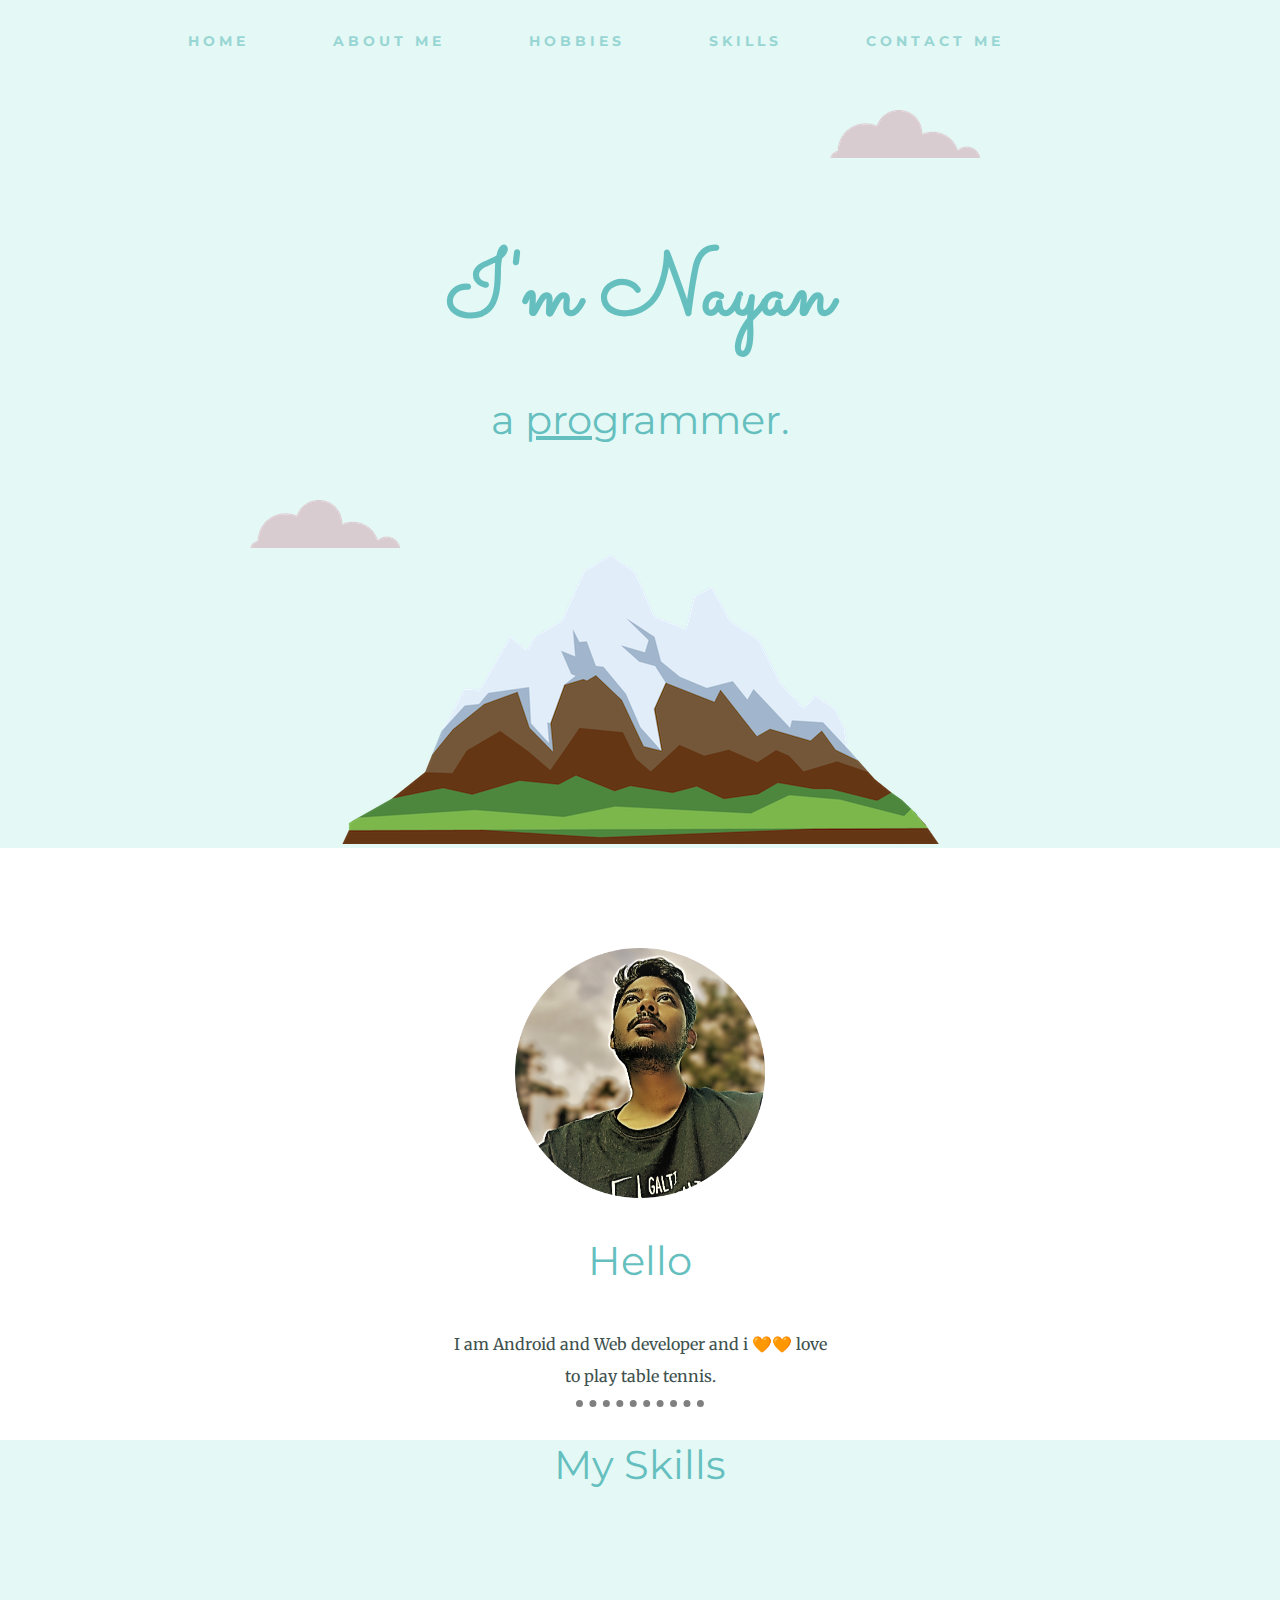
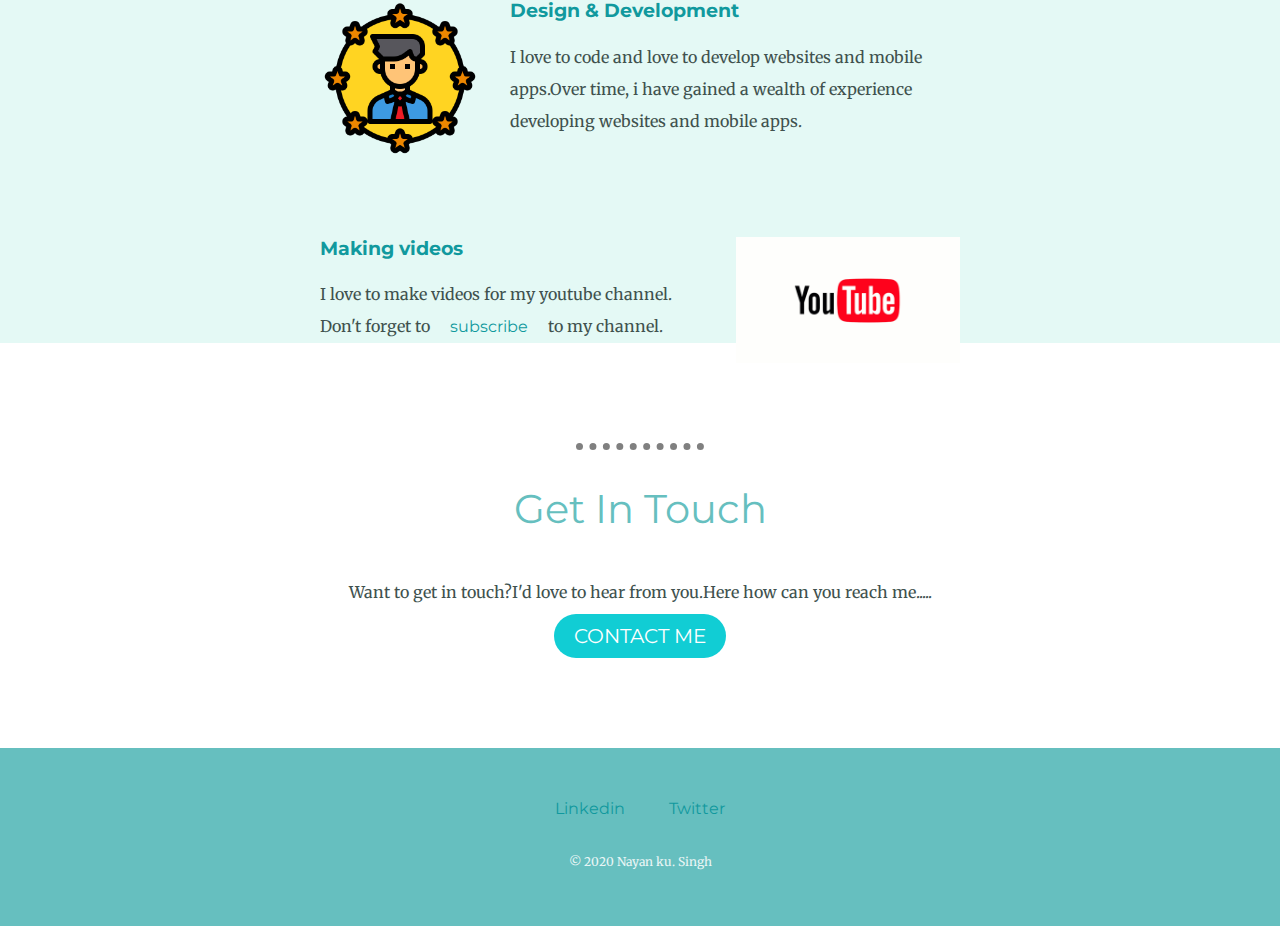
<file: index.html>
<!DOCTYPE html>
<html lang="en" dir="ltr">

<head>
  <meta charset="utf-8">
  <title>Nayan's personal site</title>
  <link rel="stylesheet" href="css/styles.css">
  <link rel="icon" href="css/favicon.ico">
  <link rel="preconnect" href="https://fonts.gstatic.com">
  <link href="https://fonts.googleapis.com/css2?family=Merriweather:wght@300&family=Montserrat&family=Sacramento&display=swap" rel="stylesheet">
</head>

<body>
  <div class="nav">
    <nav>
      <div id="link">
        <a class="nav-link" href="#home">Home</a>
        <a class="nav-link" href="#pf">About me</a>
        <a class="nav-link" href="My Hobbies.html">Hobbies</a>
        <a class="nav-link" href="My Skills.html">Skills</a>
        <a class="nav-link" href="#contact">Contact me</a>
      </div>
    </nav>

  </div>


  </div>
  <div id="home" class="top-container">
    <img class="top-cloud" src="images/cloud.png" alt="cloud-img">
    <h1>I'm Nayan</h1>
    <h2>a <span class="pro">pro</span>grammer.</h2>
    <img class="bottom-cloud" src="images/cloud.png" alt="cloud-img">
    <img src="images/mountain.png" alt="mountain-img">
  </div>
  <div id="pf" class="middle-container">
    <div class="profile">
      <img class="profile-pic" src="images/nayan.png" alt="nayan_pic">
      <h2>Hello</h2>
      <p class="intro">I am Android and Web developer and i 🧡🧡 love to play table tennis.</p>
    </div>
    <hr>
    <div class="skills">
      <h2>My Skills</h2>
      <div class="skill-row">
        <img class="skill-img" src="images/skill.png" alt="skill_icon">
        <h3>Design & Development</h3>
        <p>I love to code and love to develop  websites and mobile apps.Over time, i have gained a wealth of experience developing websites and mobile apps.</p>
      </div>
      <div class="skill-row">
        <img class="youtube" src="images/youtube.gif" alt="youtube-logo">
        <h3>Making videos</h3>
        <p>I love to make videos for my youtube channel. Don't forget to<a class="youtube_hover" href="https://www.youtube.com/channel/UCTmVfF9AJikm9d3Wjpux9JA?view_as=subscriber">subscribe</a>to my channel.</p>
      </div>
    </div>
    <hr>
    <div id="contact" class="contact-me">
      <h2>Get In Touch</h2>
      <p>Want to get in touch?I'd love to hear from you.Here how can you reach me.....</p>
      <a class="btn" href="mailto:grtnayan6@gmail.com">CONTACT ME</a>
    </div>
  </div>
  <div class="bottom-container">
    <a class="footer-link" href="https://www.linkedin.com/in/nayan-singh-014b2019b">Linkedin</a>
    <a class="footer-link" href="https://www.twitter.com/nayan_singh_7">Twitter</a>
    <p class="copyright">© 2020 Nayan ku. Singh</p>
  </div>
</body>

</html>
</file>
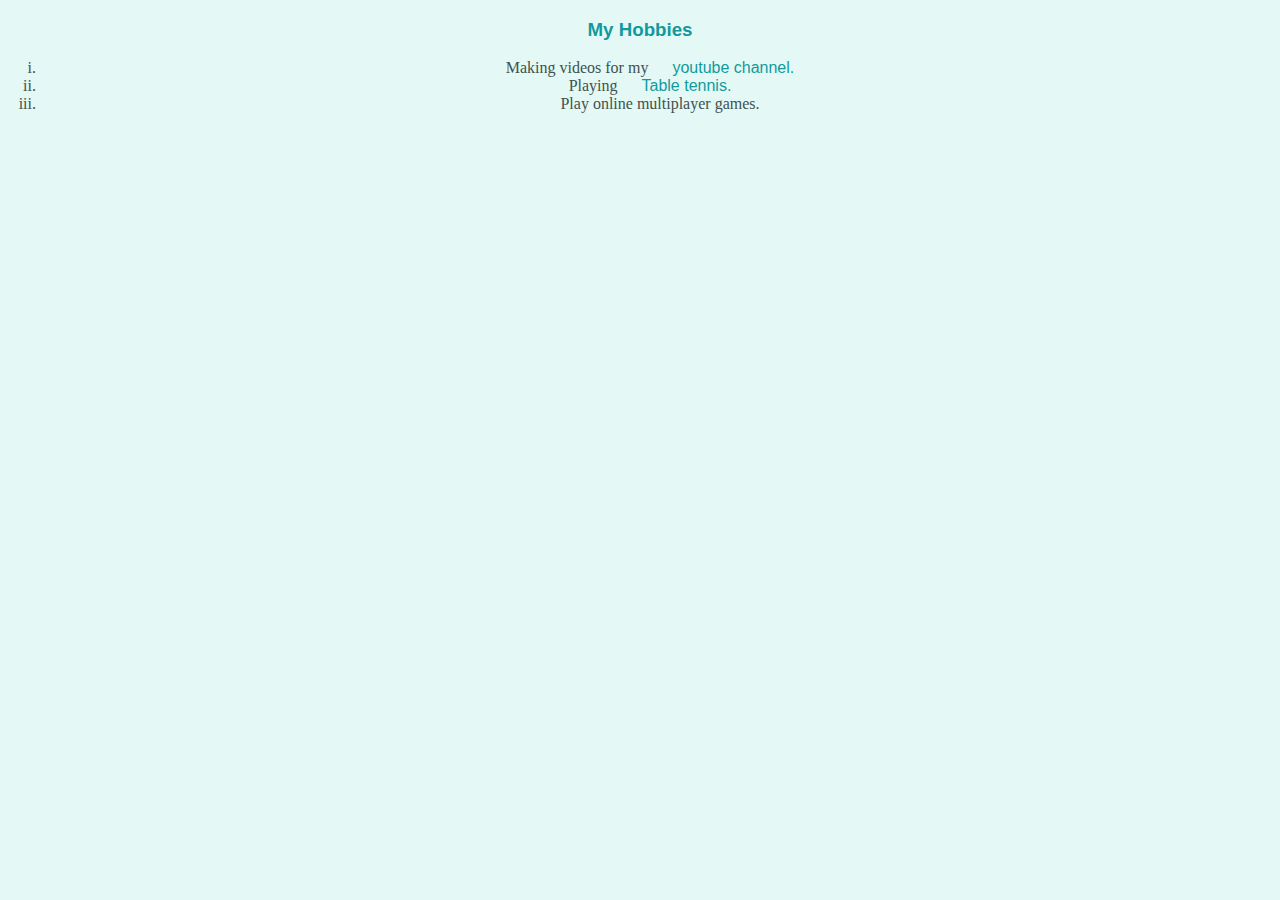
<file: My Hobbies.html>
<!DOCTYPE html>
<html lang="en" dir="ltr">
  <head>
    <meta charset="utf-8">
    <title>My Hobbies</title>
    <link rel="stylesheet" href="css/styles.css">
  </head>
  <body class="Hobbies">

    <h3>My Hobbies</h3>
  <ol type="i">
    <li>Making videos for my <a class="hobbies" href="https://www.youtube.com/channel/UCTmVfF9AJikm9d3Wjpux9JA?view_as=subscriber">youtube channel.</a></li>
    <li>Playing <a class="hobbies" href="images/nayantt.jpg">Table tennis.</a></li>
    <li>Play online multiplayer games.</li>
  </ol>

  </body>
</html>
</file>
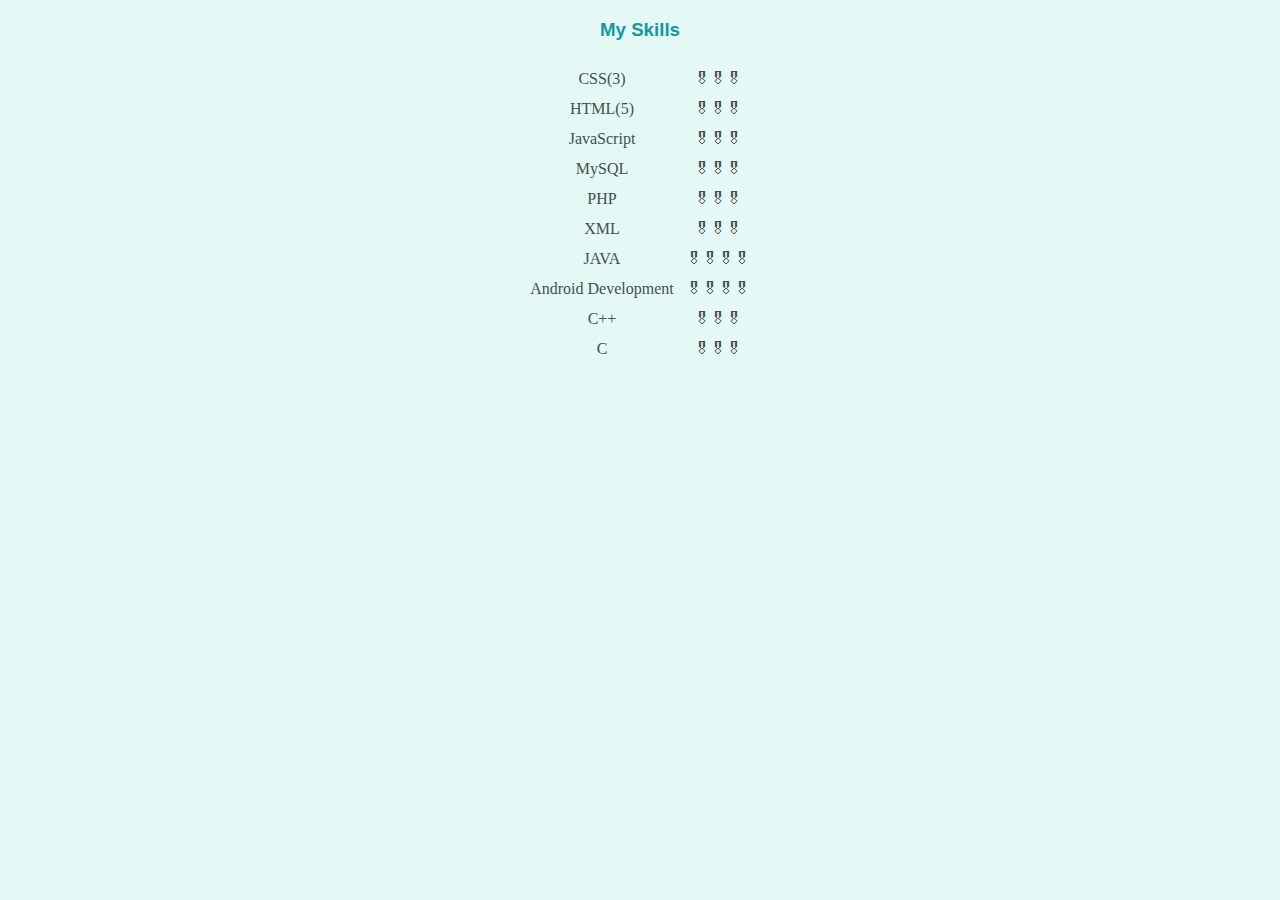
<file: My Skills.html>
<!DOCTYPE html>
<html lang="en" dir="ltr">
  <head>
    <meta charset="utf-8">
    <title>My Skills</title>
      <link rel="stylesheet" href="css/styles.css">
  </head>

  <body class="skills">
    <h3>My Skills</h3>
    <table class="skill-table" cellspacing="10">
      <tr>
        <td>CSS(3)</td>
        <td>🎖🎖🎖</td>
      </tr>
      <tr>
        <td>HTML(5)</td>
        <td>🎖🎖🎖</td>
      </tr>
      <tr>
        <td>JavaScript</td>
        <td>🎖🎖🎖</td>
      </tr>
      <tr>
        <td>MySQL</td>
        <td>🎖🎖🎖</td>
      </tr>
      <tr>
        <td>PHP</td>
        <td>🎖🎖🎖</td>
      </tr>
      <tr>
        <td>XML</td>
        <td>🎖🎖🎖</td>
      </tr>
      <tr>
        <td>JAVA</td>
        <td>🎖🎖🎖🎖</td>
      </tr>
      <tr>
        <td>Android Development</td>
        <td>🎖🎖🎖🎖</td>
      </tr>
      <tr>
        <td>C++</td>
        <td>🎖🎖🎖</td>
      </tr>
      <tr>
       <td>C</td>
      <td>🎖🎖🎖</td>
      </tr>
    </table>
  </body>
</html>
</file>
<file: css/styles.css>
body{
  margin: 0;
  text-align: center;
  font-family: 'Merriweather', serif;
  color: #40514E;
}

h1{
  margin-top: 0;
  font-family: 'Sacramento', cursive;
  margin: 50px auto 0 auto;
  font-size: 5.625rem;
  color: #66BFBF;
}
h2{
  font-family: 'Montserrat', sans-serif;
  font-size: 2.5rem;
  color: #66BFBF;
  font-weight: normal;
  padding-bottom: 10px;
}
h3{
  font-family: 'Montserrat', sans-serif;
  color: #11999E;
}
.top-container{
  background-color: #E4F9F5;
  position: relative;
  padding-top: 100px;
}
.middle-container{
  margin: 100px 0;
}
.bottom-container{
  background-color: #66BFBF;
  padding: 50px 0 20px;
}
.pro{
  text-decoration: underline;
}
.top-cloud{
  position: absolute;
  right: 300px;
  top: 30px;
}
.bottom-cloud{
  position: absolute;
  left: 250px;
  bottom: 300px;
}
.skill-row{
  width: 50%;
  margin: 100px auto 100px auto;
  text-align: left;
}
.skill-img{
  width: 25%;
  float: left;
  margin-right: 30px;
}
.youtube{
  width: 35%;
  float: right;
  margin-left: 30px;
}
.profile-pic{
  height: 250px;
}
.intro{
  width: 30%;
  margin: auto;
}
p{
  line-height: 2;

}
hr{
  border-style:none;
  border-top-style: dotted;
  border-color: grey;
  border-width: 7px;
  width: 10%;
}
.btn {
  background: #11cdd4;
  background-image: -webkit-linear-gradient(top, #11cdd4, #1199a);
  background-image: -moz-linear-gradient(top, #11cdd4, #1199a);
  background-image: -webkit-gradient(linear, left, right, color-stop(0%,#11cdd4), color-stop(100%,#1199a));
  background-image: -ms-linear-gradient(top, #11cdd4, #1199a);
  background-image: -o-linear-gradient(top, #11cdd4, #1199a);
  background-image: linear-gradient(to bottom, #11cdd4, #1199a);
  -webkit-border-radius: 28;
  -moz-border-radius: 28;
  border-radius: 28px;
  font-family: 'Montserrat', sans-serif;
  color: #ffffff;
  font-size: 20px;
  padding: 10px 20px 10px 20px;
  text-decoration: none;
}

.btn:hover {
  background: #30e3cb;
  background-image: -webkit-linear-gradient(top, #30e3cb, #2bc4ad);
  background-image: -moz-linear-gradient(top, #30e3cb, #2bc4ad);
  background-image: -webkit-gradient(linear, left, right, color-stop(0%,#30e3cb), color-stop(100%,#2bc4ad));
  background-image: -ms-linear-gradient(top, #30e3cb, #2bc4ad);
  background-image: -o-linear-gradient(top, #30e3cb, #2bc4ad);
  background-image: linear-gradient(to bottom, #30e3cb, #2bc4ad);
  text-decoration: none;
}
a{
  color: #11999E;
  font-family: 'Montserrat', sans-serif;
  margin: 10px 20px;
  text-decoration: none;
}
a:hover{
  color: #EAF6F6;
}
.copyright{
  color: #EAF6F6;
  font-size: 0.75rem;
  padding: 20px 0;
}
.youtube_hover:hover{
  color: red;
}
.nav{
  width: 100%;
    height: 100%;
    background-color: #E4F9F5;
}
nav{
    width: 80%;
    align-items: center;
    display: flex;
    justify-content: space-between;
    height: 80px;
    background-color: #E4F9F5;
    margin: 0 auto;
}

.nav-link{
  margin-left: 60px;
    text-decoration: none;
    text-transform: uppercase;
    font-size: 14px;
    color: #66BFBF;
    opacity: .6;
    font-weight: 700;
    letter-spacing: 4px;
}
.nav-link:hover{
  color: black;
}
.Hobbies{
  background-color: #E4F9F5;
}
.hobbies:hover{
  color: black;
}
.skills{
  background-color: #E4F9F5;
}
.skill-table{
  margin-left: auto;
  margin-right: auto;
}
</file>
